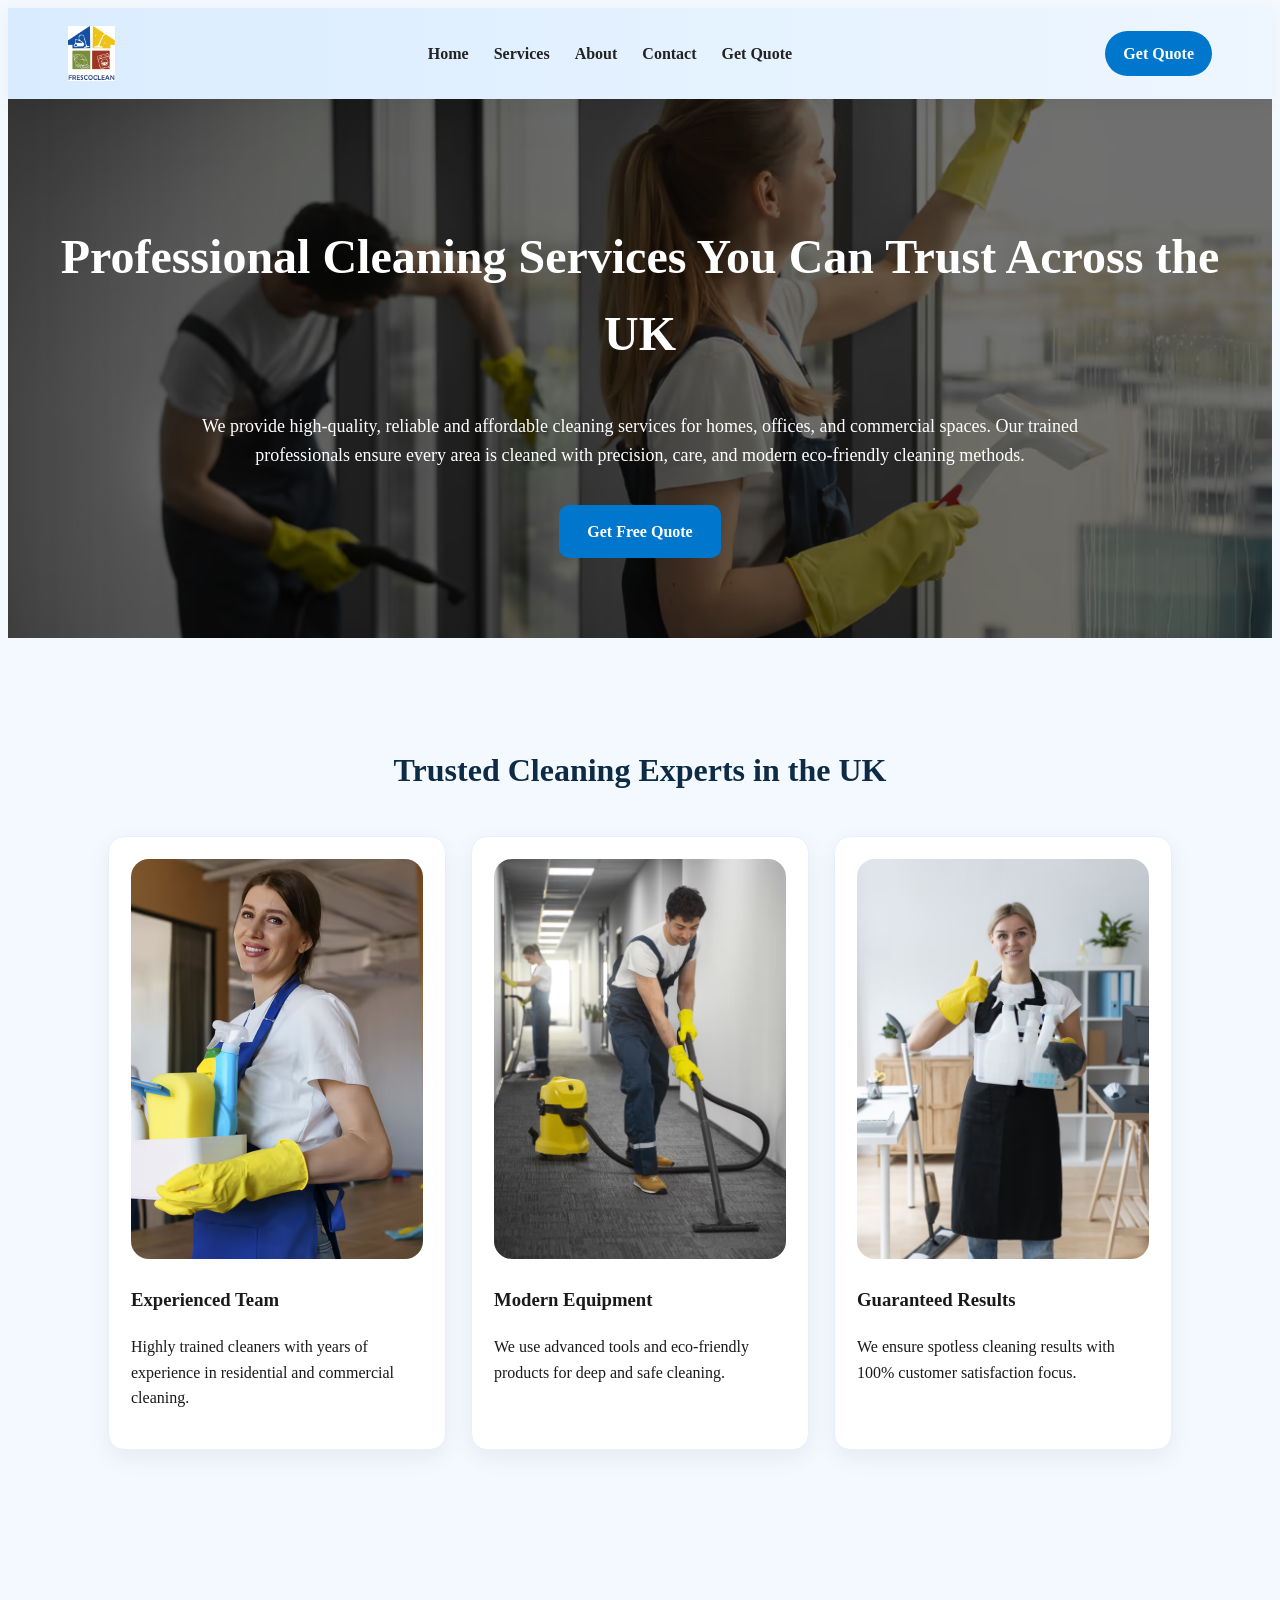
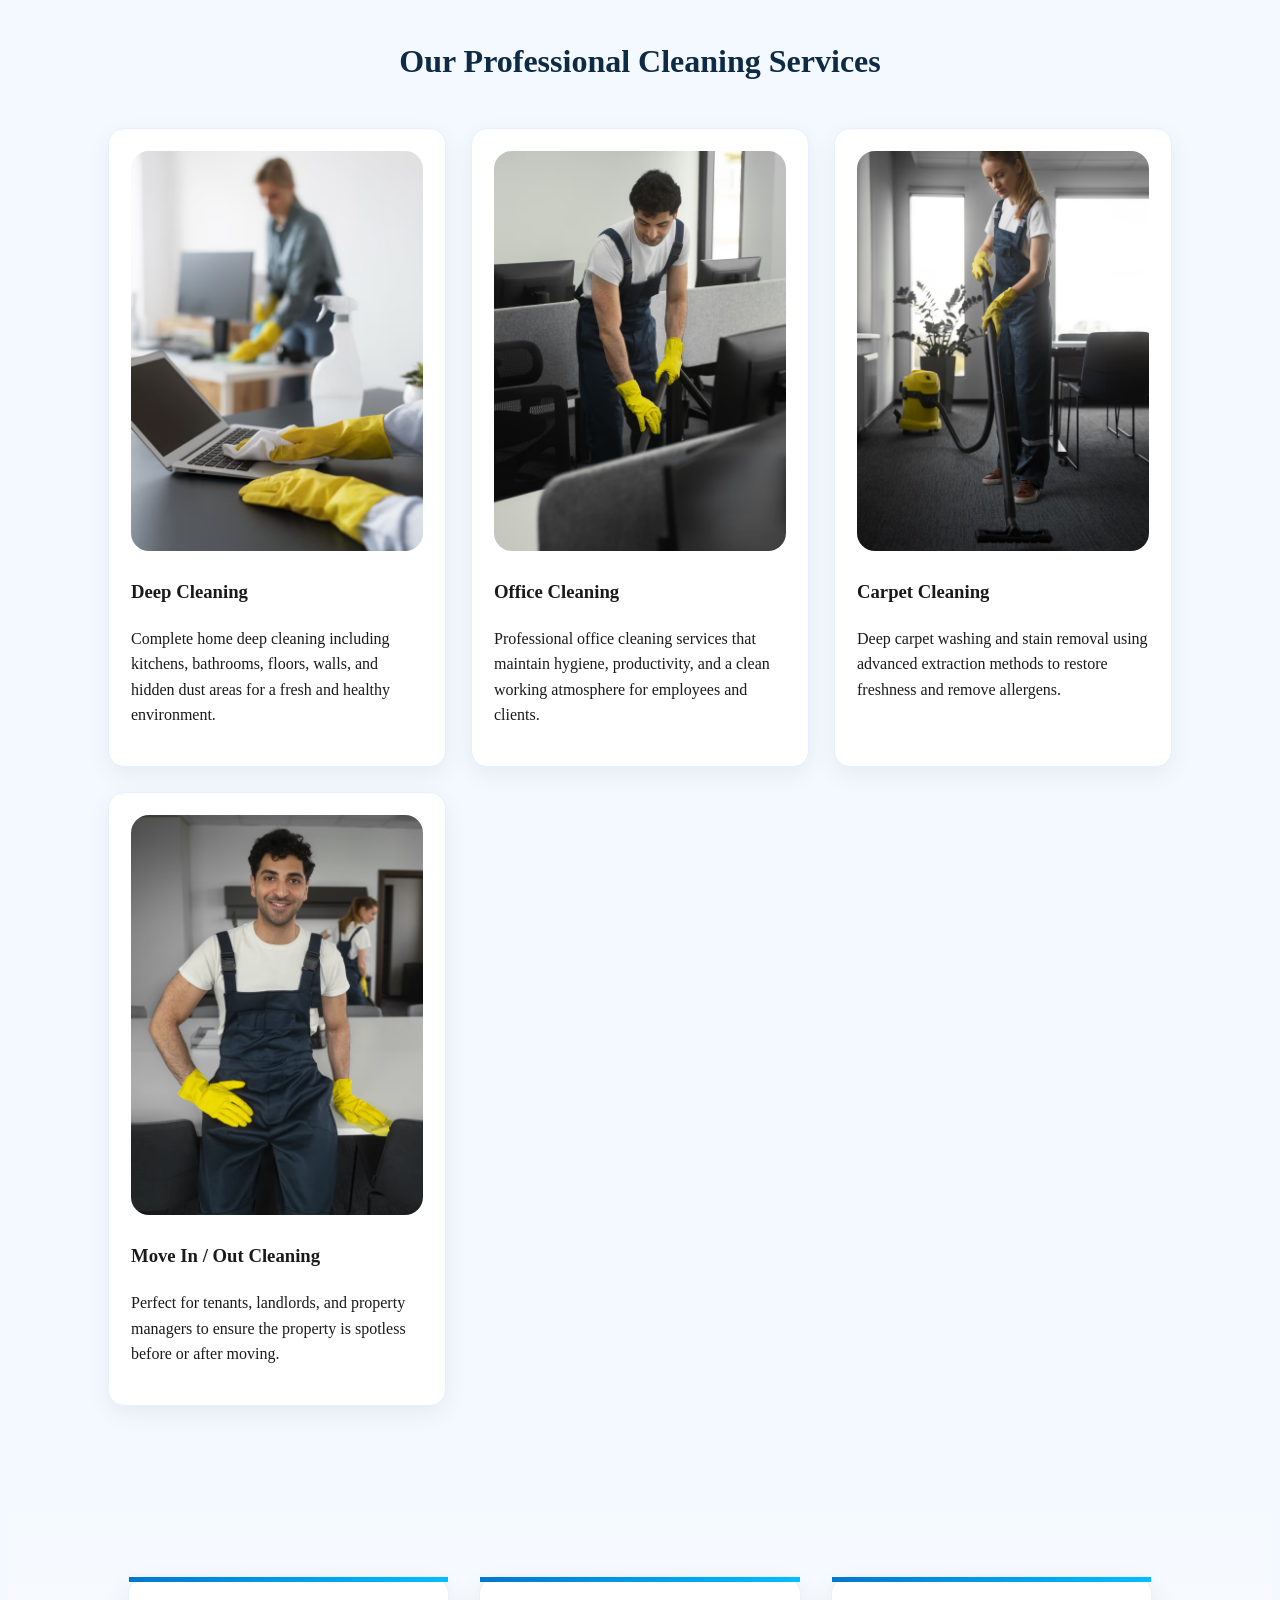
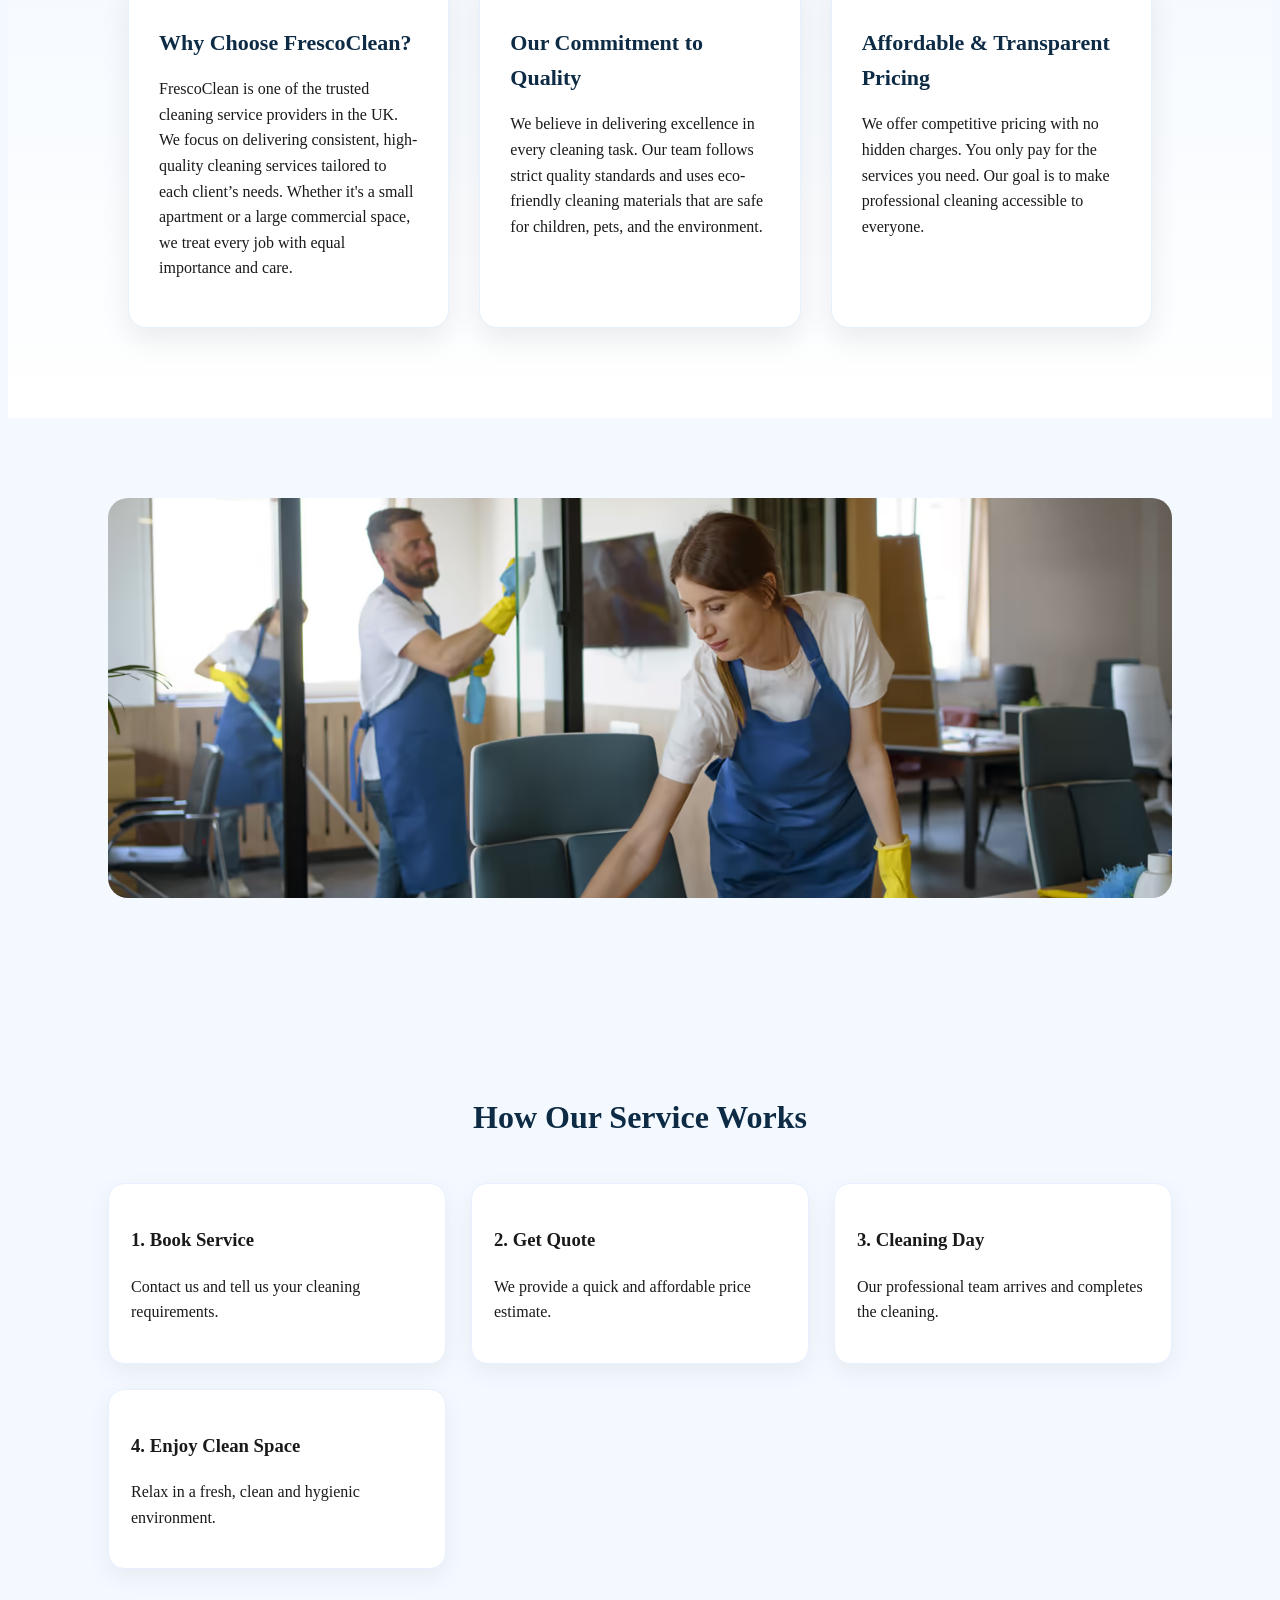
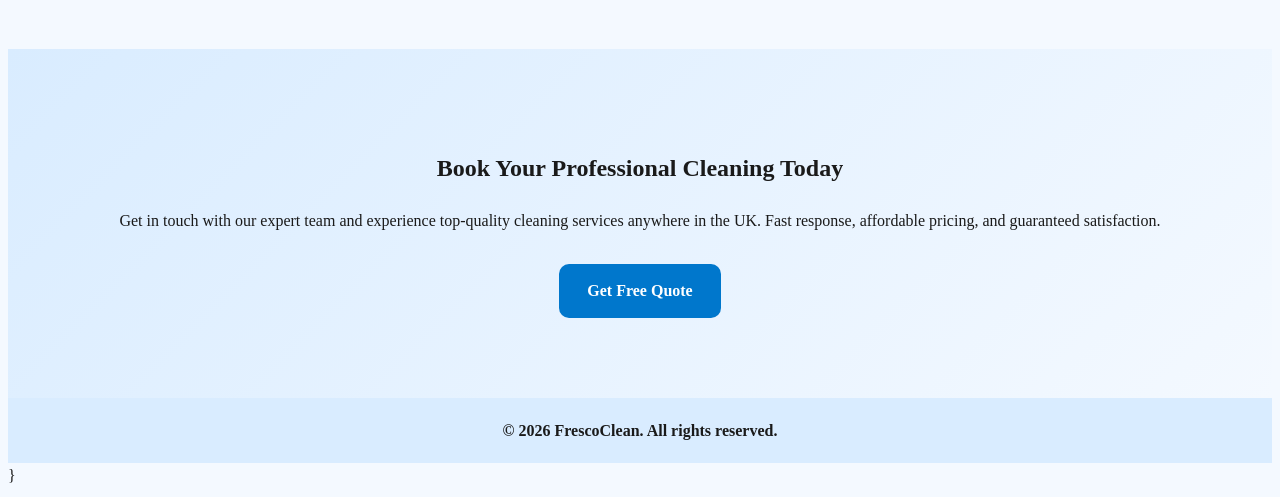
<file: index.html>
<!DOCTYPE html>
<html>
<head>
  <title>FrescoClean - Professional Cleaning Services UK</title>
  <link rel="stylesheet" href="style.css">
  <meta name="viewport" content="width=device-width, initial-scale=1.0">
</head>

<body>

<!-- NAV -->
<header class="navbar">

  <!-- LEFT: LOGO -->
  <div class="logo-box">
    <img src="images/logo.avif" alt="logo">
  </div>

  <!-- CENTER: NAME -->
  <div class="nav-title">FrescoClean</div>

  <!-- RIGHT: MENU ICON -->
  <div class="menu-toggle" onclick="toggleMenu()">☰</div>

  <!-- DROPDOWN MENU -->
  <nav>
    <a href="index.html">Home</a>
    <a href="services.html">Services</a>
    <a href="about.html">About</a>
    <a href="contact.html">Contact</a>
    <a href="contact.html" class="mobile-btn">Get Quote</a>
  </nav>

  <!-- DESKTOP BUTTON (UNCHANGED) -->
  <a href="contact.html" class="nav-btn">Get Quote</a>

</header>

<!-- HERO -->
<section class="hero hero-img">
  <h1>Professional Cleaning Services You Can Trust Across the UK</h1>
  <p style="color: white;">
    We provide high-quality, reliable and affordable cleaning services for homes,
    offices, and commercial spaces. Our trained professionals ensure every area
    is cleaned with precision, care, and modern eco-friendly cleaning methods.
  </p>
  <a class="btn" href="contact.html">Get Free Quote</a>
</section>

<!-- TRUST STRIP -->
<section class="section">
  <h2>Trusted Cleaning Experts in the UK</h2>
  <div class="grid">

    <div class="card">
      <img src="images/team.avif">
      <h3>Experienced Team</h3>
      <p>Highly trained cleaners with years of experience in residential and commercial cleaning.</p>
    </div>

    <div class="card">
      <img src="images/tools.avif">
      <h3>Modern Equipment</h3>
      <p>We use advanced tools and eco-friendly products for deep and safe cleaning.</p>
    </div>

    <div class="card">
      <img src="images/clean-home.avif">
      <h3>Guaranteed Results</h3>
      <p>We ensure spotless cleaning results with 100% customer satisfaction focus.</p>
    </div>

  </div>
</section>

<!-- SERVICES -->
<section class="section">
  <h2>Our Professional Cleaning Services</h2>

  <div class="grid">

    <div class="card">
      <img src="images/deep-clean.avif">
      <h3>Deep Cleaning</h3>
      <p>
        Complete home deep cleaning including kitchens, bathrooms, floors, walls,
        and hidden dust areas for a fresh and healthy environment.
      </p>
    </div>

    <div class="card">
      <img src="images/office.avif">
      <h3>Office Cleaning</h3>
      <p>
        Professional office cleaning services that maintain hygiene, productivity,
        and a clean working atmosphere for employees and clients.
      </p>
    </div>

    <div class="card">
      <img src="images/carpet.avif">
      <h3>Carpet Cleaning</h3>
      <p>
        Deep carpet washing and stain removal using advanced extraction methods
        to restore freshness and remove allergens.
      </p>
    </div>

    <div class="card">
      <img src="images/move.avif">
      <h3>Move In / Out Cleaning</h3>
      <p>
        Perfect for tenants, landlords, and property managers to ensure the
        property is spotless before or after moving.
      </p>
    </div>

  </div>
</section>

<!-- WHY CHOOSE US LONG SECTION -->
<div class="info-section">

  <div class="info-card">
    <h2>Why Choose FrescoClean?</h2>
    <p>
      FrescoClean is one of the trusted cleaning service providers in the UK.
      We focus on delivering consistent, high-quality cleaning services tailored
      to each client’s needs. Whether it's a small apartment or a large commercial space,
      we treat every job with equal importance and care.
    </p>
  </div>

  <div class="info-card">
    <h2>Our Commitment to Quality</h2>
    <p>
      We believe in delivering excellence in every cleaning task. Our team follows
      strict quality standards and uses eco-friendly cleaning materials that are safe
      for children, pets, and the environment.
    </p>
  </div>

  <div class="info-card">
    <h2>Affordable & Transparent Pricing</h2>
    <p>
      We offer competitive pricing with no hidden charges. You only pay for the
      services you need. Our goal is to make professional cleaning accessible to everyone.
    </p>
  </div>

</div><!-- IMAGE BANNER -->
<section class="section">
  <img src="images/hor.avif" style="width:100%;height:400px;object-fit:cover;border-radius:20px;">
</section>

<!-- PROCESS -->
<section class="section">
  <h2>How Our Service Works</h2>

  <div class="grid">

    <div class="card">
      <h3>1. Book Service</h3>
      <p>Contact us and tell us your cleaning requirements.</p>
    </div>

    <div class="card">
      <h3>2. Get Quote</h3>
      <p>We provide a quick and affordable price estimate.</p>
    </div>

    <div class="card">
      <h3>3. Cleaning Day</h3>
      <p>Our professional team arrives and completes the cleaning.</p>
    </div>

    <div class="card">
      <h3>4. Enjoy Clean Space</h3>
      <p>Relax in a fresh, clean and hygienic environment.</p>
    </div>

  </div>
</section>

<!-- CTA -->
<section class="cta">
  <h2>Book Your Professional Cleaning Today</h2>
  <p>
    Get in touch with our expert team and experience top-quality cleaning services
    anywhere in the UK. Fast response, affordable pricing, and guaranteed satisfaction.
  </p>
  <a class="btn" href="contact.html">Get Free Quote</a>
</section>

<!-- FOOTER -->
<footer>
  © 2026 FrescoClean. All rights reserved.
</footer>
<script>
function toggleMenu(){
  document.querySelector(".navbar nav").classList.toggle("active");
}
</script>
</body>
  
}
</script>
</html>
</file>
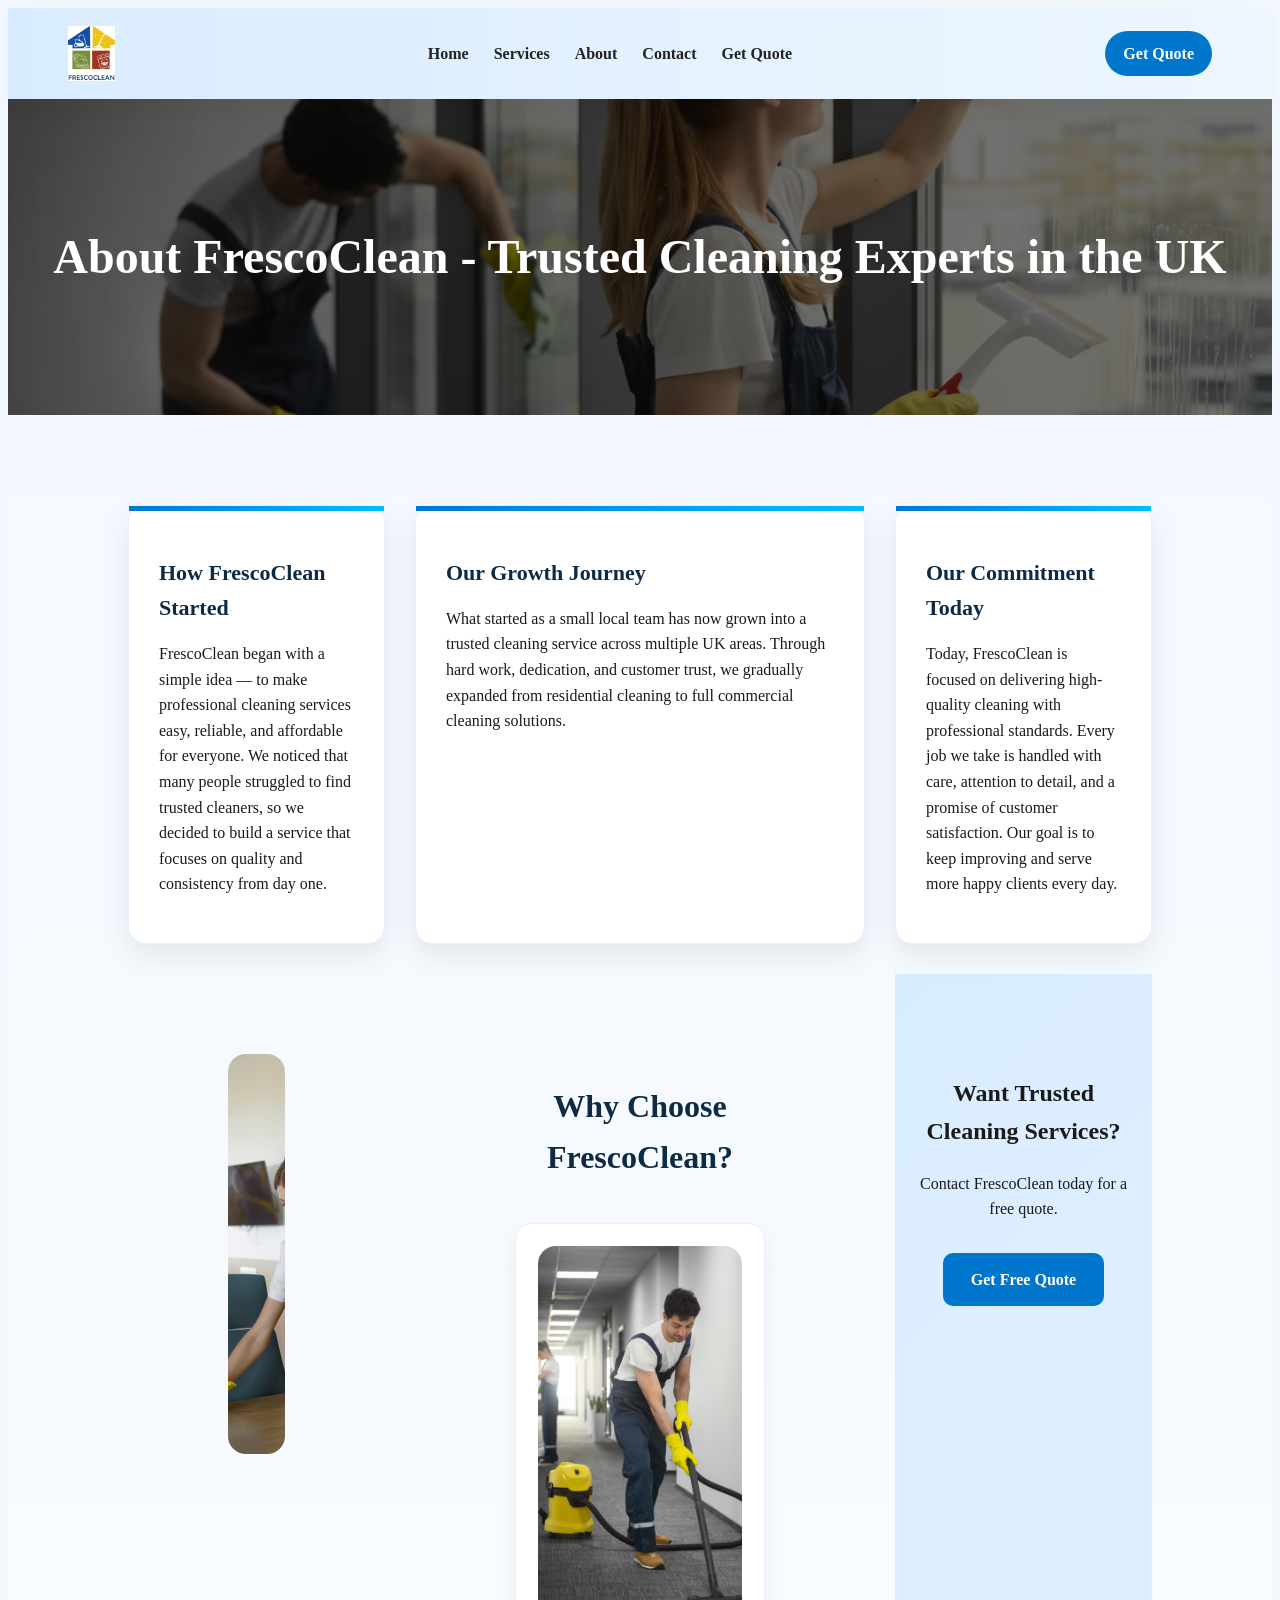
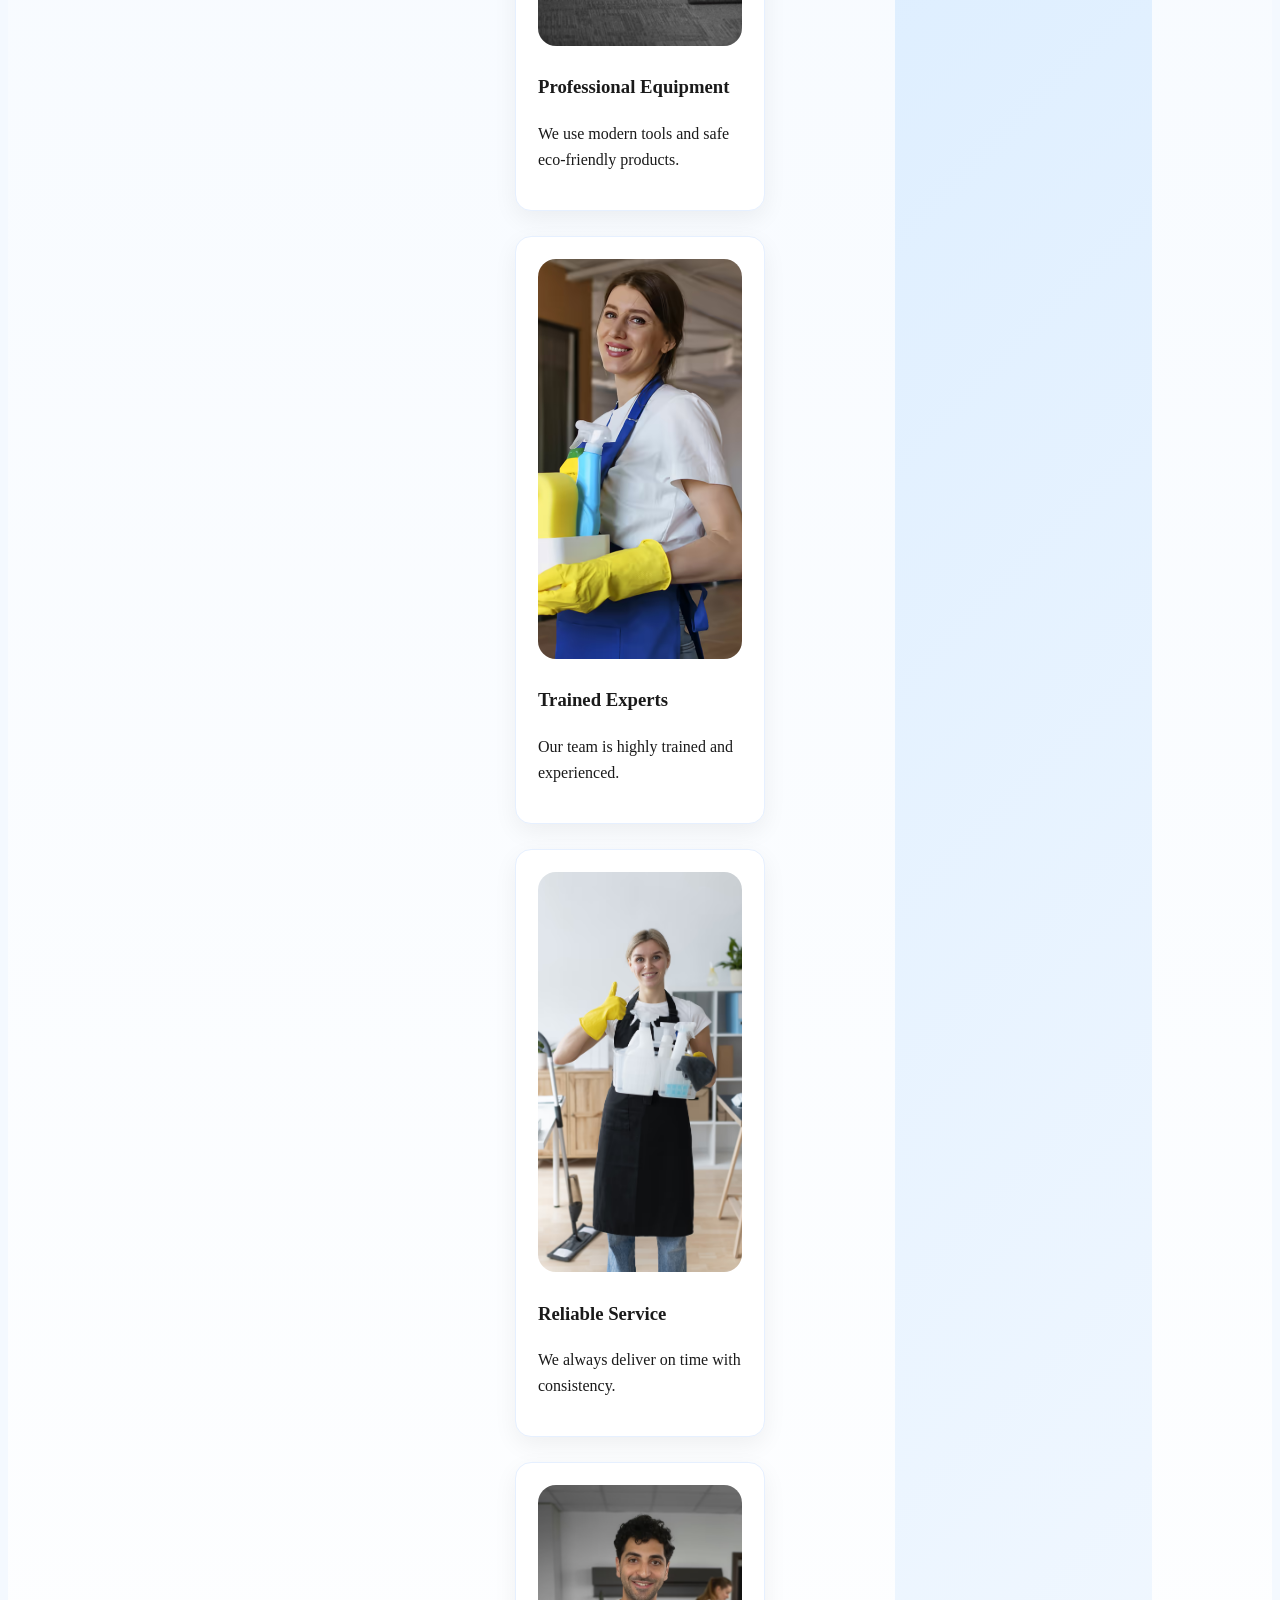
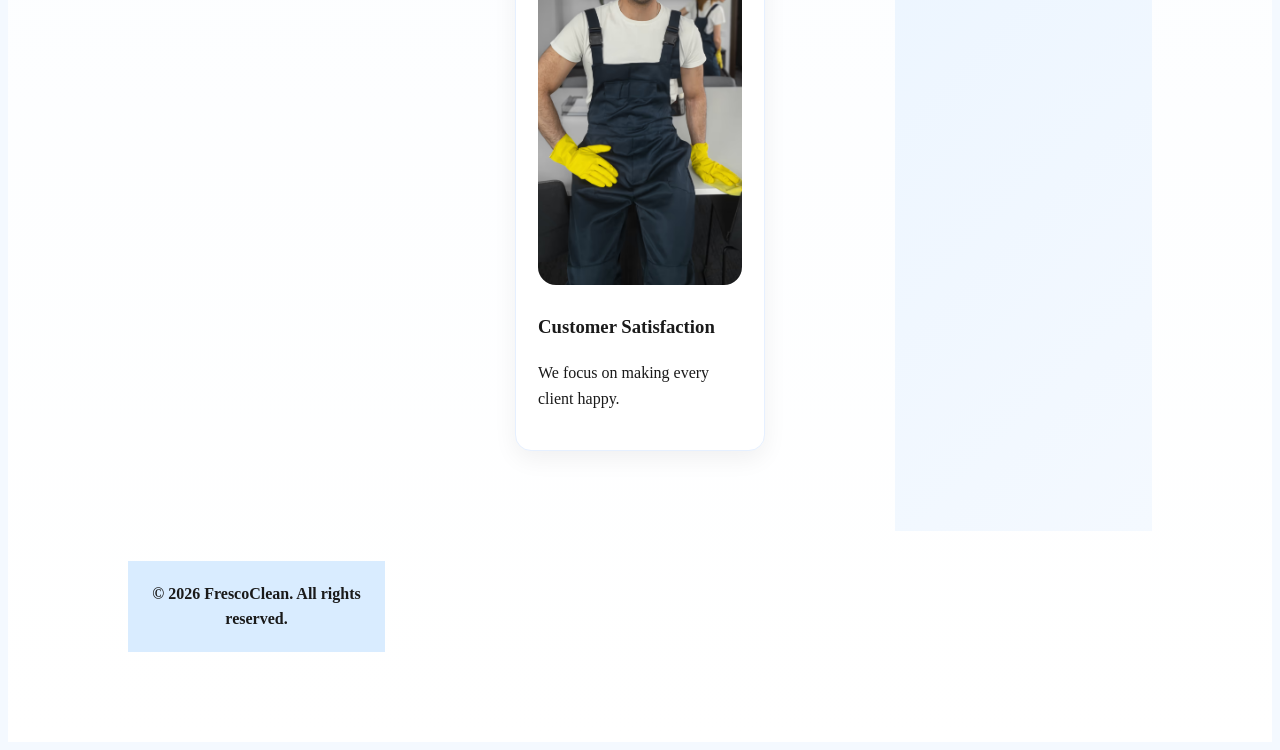
<file: about.html>
<!DOCTYPE html>
<html lang="en">

<head>
  <meta charset="UTF-8">
  <title>About Us - FrescoClean UK</title>

  <!-- IMPORTANT FOR MOBILE -->
  <meta name="viewport" content="width=device-width, initial-scale=1.0">

  <link rel="stylesheet" href="style.css">
</head>

<body>

<!-- ================= NAVBAR ================= -->
<header class="navbar">

  <!-- LEFT: LOGO -->
  <div class="logo-box">
    <img src="images/logo.avif" alt="logo">
  </div>

  <!-- CENTER: NAME -->
  <div class="nav-title">FrescoClean</div>

  <!-- RIGHT: MENU ICON -->
  <div class="menu-toggle" onclick="toggleMenu()">☰</div>

  <!-- DROPDOWN MENU -->
  <nav>
    <a href="index.html">Home</a>
    <a href="services.html">Services</a>
    <a href="about.html">About</a>
    <a href="contact.html">Contact</a>
    <a href="contact.html" class="mobile-btn">Get Quote</a>
  </nav>

  <!-- DESKTOP BUTTON (UNCHANGED) -->
  <a href="contact.html" class="nav-btn">Get Quote</a>

</header>

<!-- ================= HERO ================= -->
<section class="hero hero-img">
  <h1>About FrescoClean - Trusted Cleaning Experts in the UK</h1>
</section>

<!-- ================= ABOUT SECTION ================= -->
  <div class="info-section">

  <div class="info-card">
    <h2>How FrescoClean Started</h2>
    <p>
      FrescoClean began with a simple idea — to make professional cleaning services easy, reliable, and affordable for everyone. We noticed that many people struggled to find trusted cleaners, so we decided to build a service that focuses on quality and consistency from day one.
    </p>
  </div>

  <div class="info-card">
    <h2>Our Growth Journey</h2>
    <p>
      What started as a small local team has now grown into a trusted cleaning service across multiple UK areas. Through hard work, dedication, and customer trust, we gradually expanded from residential cleaning to full commercial cleaning solutions.
    </p>
  </div>

  <div class="info-card">
    <h2>Our Commitment Today</h2>
    <p>
      Today, FrescoClean is focused on delivering high-quality cleaning with professional standards. Every job we take is handled with care, attention to detail, and a promise of customer satisfaction. Our goal is to keep improving and serve more happy clients every day.
    </p>
  </div>

<!-- ================= IMAGE SECTION ================= -->
<section class="section">
  <img src="images/hor.avif" alt="Cleaning Work">
</section>

<!-- ================= WHY CHOOSE US ================= -->
<section class="section">

  <h2>Why Choose FrescoClean?</h2>

  <div class="grid">

    <div class="card">
      <img src="images/tools.avif" alt="">
      <h3>Professional Equipment</h3>
      <p>We use modern tools and safe eco-friendly products.</p>
    </div>

    <div class="card">
      <img src="images/team.avif" alt="">
      <h3>Trained Experts</h3>
      <p>Our team is highly trained and experienced.</p>
    </div>

    <div class="card">
      <img src="images/clean-home.avif" alt="">
      <h3>Reliable Service</h3>
      <p>We always deliver on time with consistency.</p>
    </div>

    <div class="card">
      <img src="images/move.avif" alt="">
      <h3>Customer Satisfaction</h3>
      <p>We focus on making every client happy.</p>
    </div>

  </div>

</section>

<!-- ================= CTA ================= -->
<section class="cta">
  <h2>Want Trusted Cleaning Services?</h2>
  <p>Contact FrescoClean today for a free quote.</p>
  <a href="contact.html" class="btn">Get Free Quote</a>
</section>

<!-- ================= FOOTER ================= -->
<footer>
  © 2026 FrescoClean. All rights reserved.
</footer>
<script>
function toggleMenu(){
  document.querySelector(".navbar nav").classList.toggle("active");
}
</script>
</body>
</html>
</file>
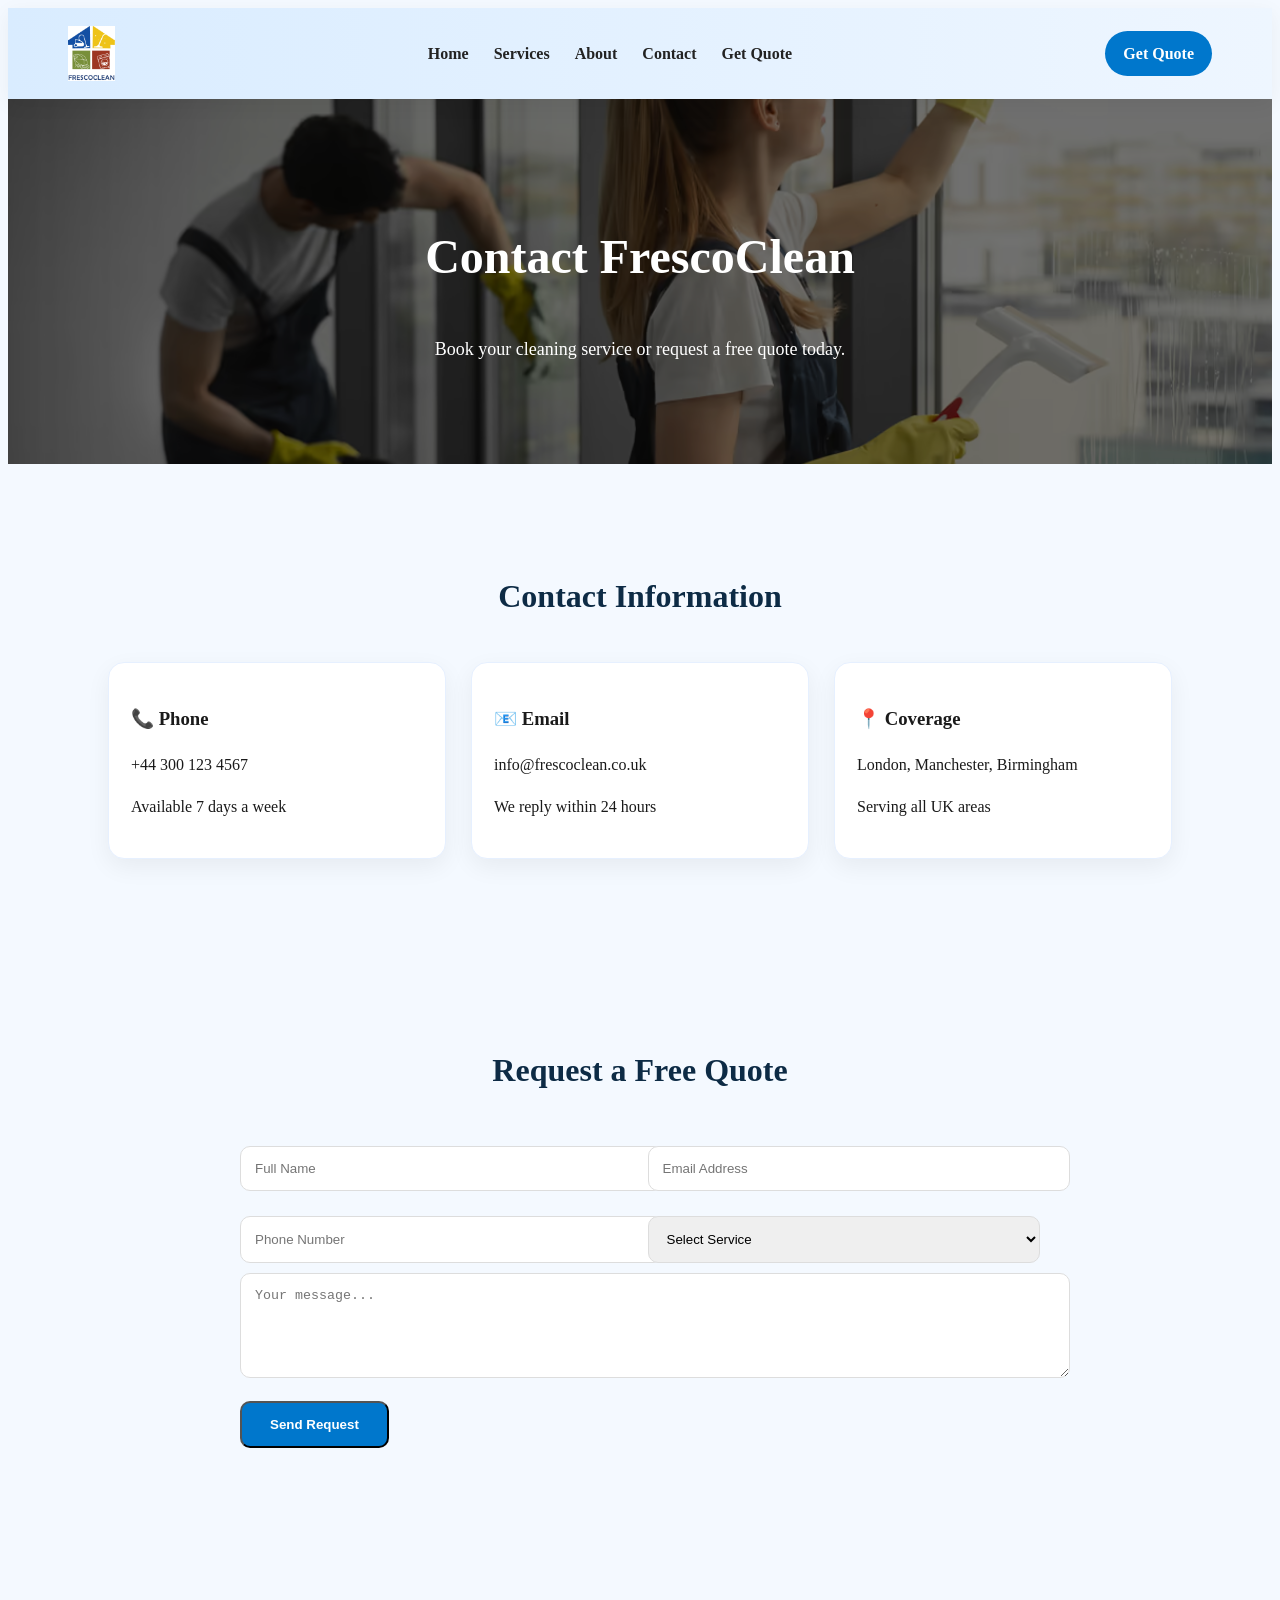
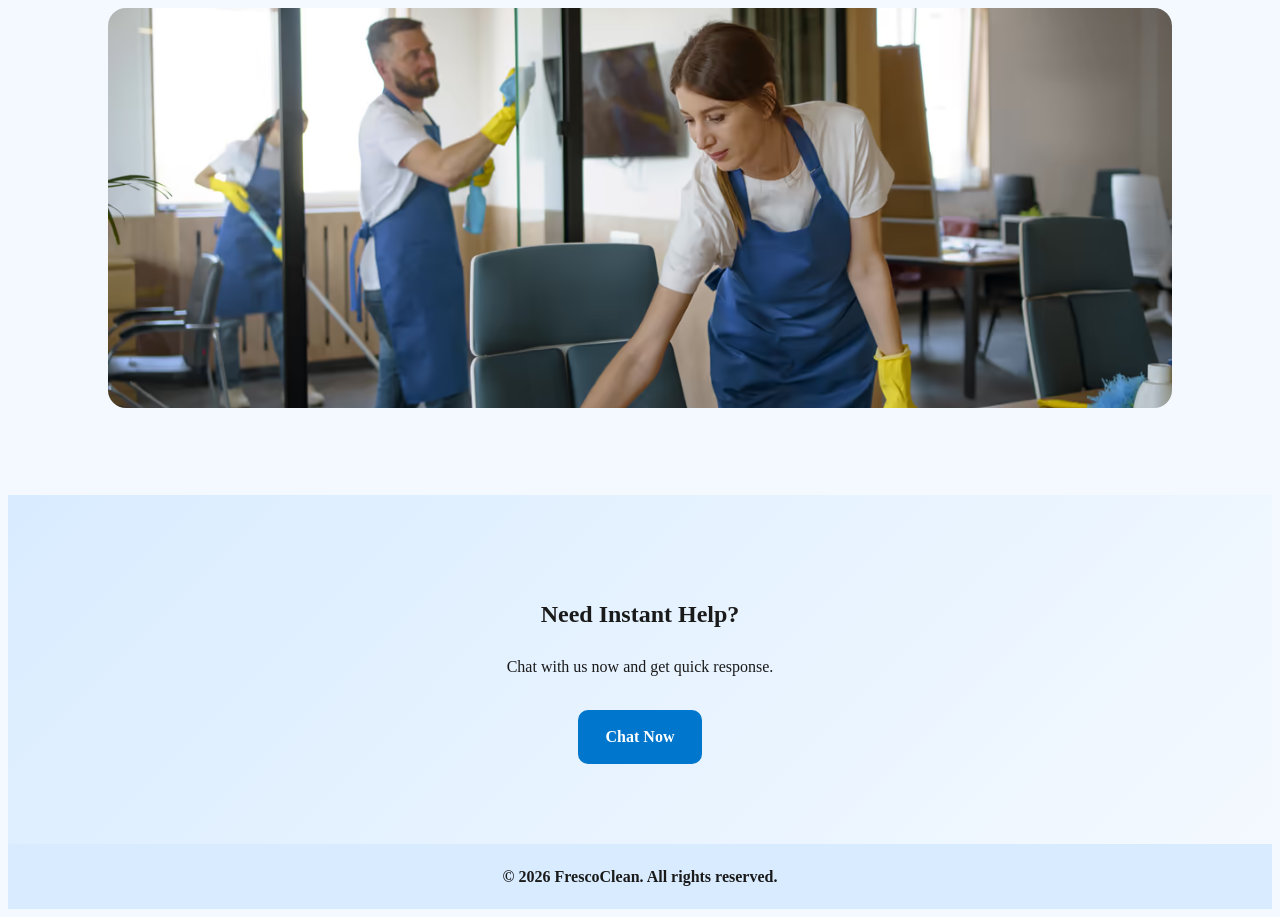
<file: contact.html>
<!DOCTYPE html>
<html>
<head>
  <title>Contact - FrescoClean</title>
  <link rel="stylesheet" href="style.css">
  <meta name="viewport" content="width=device-width, initial-scale=1.0">
</head>

<body>

<!-- NAV -->
<!-- NAV -->
<header class="navbar">

  <!-- LEFT: LOGO -->
  <div class="logo-box">
    <img src="images/logo.avif" alt="logo">
  </div>

  <!-- CENTER: NAME -->
  <div class="nav-title">FrescoClean</div>

  <!-- RIGHT: MENU ICON -->
  <div class="menu-toggle" onclick="toggleMenu()">☰</div>

  <!-- DROPDOWN MENU -->
  <nav>
    <a href="index.html">Home</a>
    <a href="services.html">Services</a>
    <a href="about.html">About</a>
    <a href="contact.html">Contact</a>
    <a href="contact.html" class="mobile-btn">Get Quote</a>
  </nav>

  <!-- DESKTOP BUTTON (UNCHANGED) -->
  <a href="contact.html" class="nav-btn">Get Quote</a>

</header>



<!-- HERO -->
<section class="hero hero-img">
  <h1>Contact FrescoClean</h1>
  <p style="color: white;" >Book your cleaning service or request a free quote today.</p>
</section>

<!-- CONTACT INFO -->
<section class="section">
  <h2>Contact Information</h2>

  <div class="grid">

    <div class="card">
      <h3>📞 Phone</h3>
      <p>+44 300 123 4567</p>
      <p>Available 7 days a week</p>
    </div>

    <div class="card">
      <h3>📧 Email</h3>
      <p>info@frescoclean.co.uk</p>
      <p>We reply within 24 hours</p>
    </div>

    <div class="card">
      <h3>📍 Coverage</h3>
      <p>London, Manchester, Birmingham</p>
      <p>Serving all UK areas</p>
    </div>

  </div>
</section>

<!-- FORM -->
<section class="section">
  <h2>Request a Free Quote</h2>

  <div class="contact-form-box">

    <form id="contactForm" action="https://formspree.io/f/xyzabcd" method="POST">

      <!-- hidden subject -->
      <input type="hidden" name="_subject" id="emailSubject">

      <div class="form-grid">

        <input type="text" name="name" placeholder="Full Name" required>
        <input type="email" name="email" placeholder="Email Address" required>

        <input type="tel" name="phone" placeholder="Phone Number" required>

        <select name="service" id="serviceSelect" required>
          <option value="">Select Service</option>
          <option>Deep Cleaning</option>
          <option>Office Cleaning</option>
          <option>Carpet Cleaning</option>
          <option>Sofa Cleaning</option>
          <option>Kitchen Cleaning</option>
          <option>Move In / Move Out Cleaning</option>
          <option>Window Cleaning</option>
          <option>After Builders Cleaning</option>
          <option>Retail Cleaning</option>
          <option>Warehouse Cleaning</option>
        </select>

      </div>

      <textarea name="message" rows="5" placeholder="Your message..."></textarea>

      <button type="submit" class="btn form-btn">
        Send Request
      </button>

    </form>

  </div>
</section>

<!-- IMAGE -->
<section class="section">
  <img src="images/hor.avif">
</section>

<!-- CTA -->
<section class="cta">
  <h2>Need Instant Help?</h2>
  <p>Chat with us now and get quick response.</p>
  <a class="btn" href="#">Chat Now</a>
</section>

<!-- FOOTER -->
<footer>
  © 2026 FrescoClean. All rights reserved.
</footer>

<!-- JS for subject -->
<script>
  const form = document.getElementById("contactForm");
  const service = document.getElementById("serviceSelect");
  const subject = document.getElementById("emailSubject");

  form.addEventListener("submit", function(){
    subject.value = "New Cleaning Request: " + service.value;
  });
</script>
<script>
function toggleMenu(){
  document.querySelector(".navbar nav").classList.toggle("active");
}
</script>
</body>
</html>
</file>
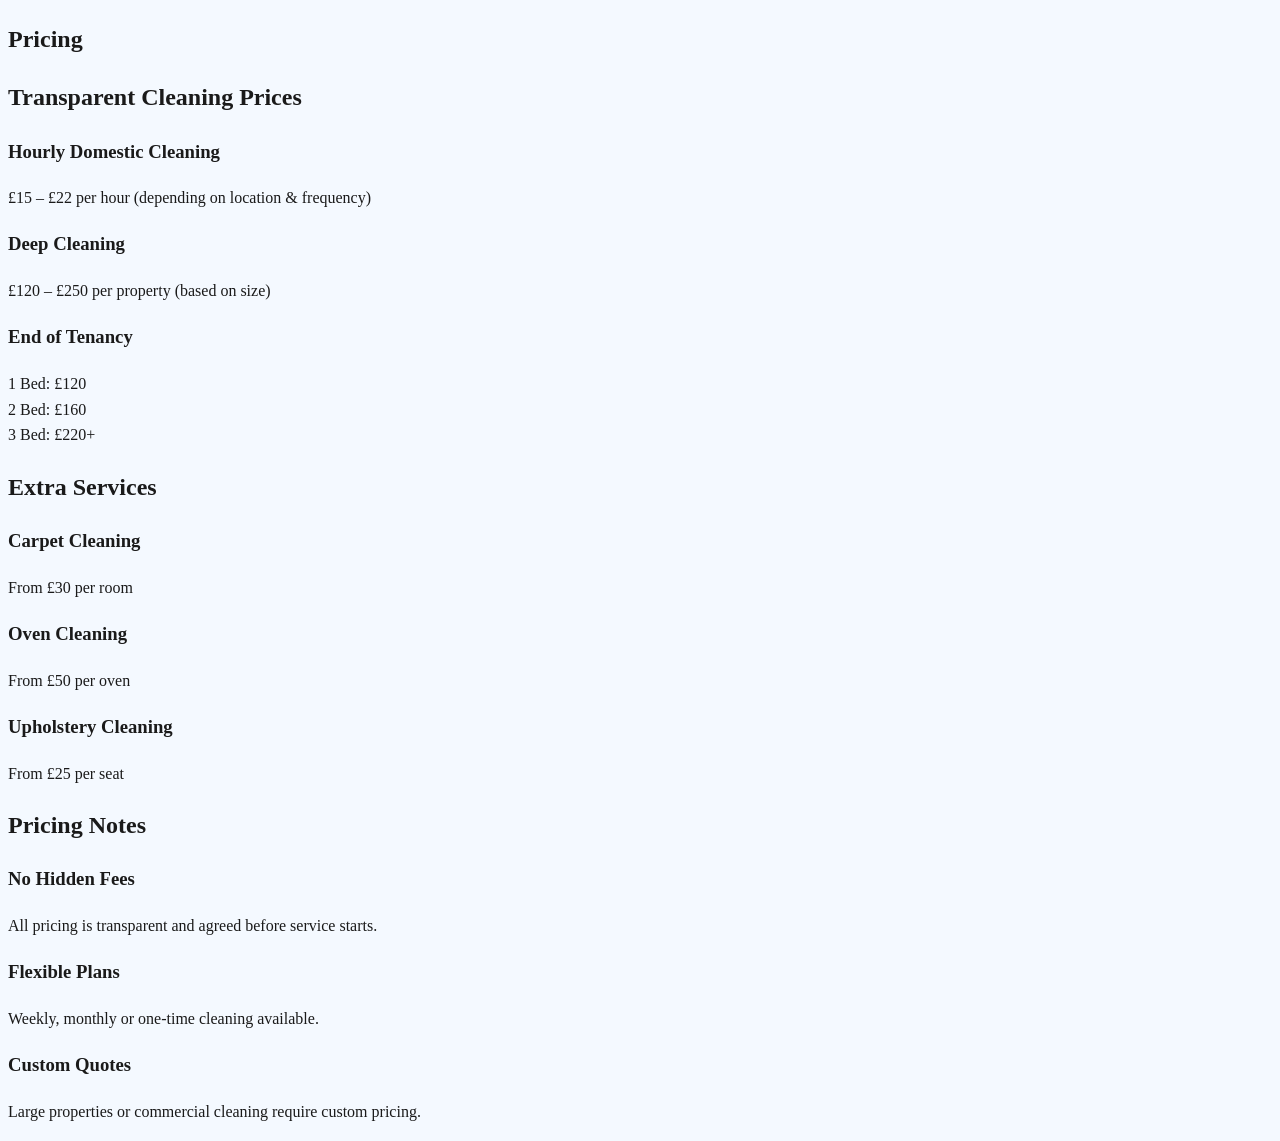
<file: pricing.html>
<!DOCTYPE html>
<html>
<head>
<title>Pricing | Frescoclean</title>
<link rel="stylesheet" href="style.css">
<meta name="viewport" content="width=device-width, initial-scale=1.0">
</head>

<body>

<section class="sub-header">
<h1>Pricing</h1>
</section>

<section class="courses">
<h1>Transparent Cleaning Prices</h1>

<div class="row">

<div class="courses-col">
<h3>Hourly Domestic Cleaning</h3>
<p>£15 – £22 per hour (depending on location & frequency)</p>
</div>

<div class="courses-col">
<h3>Deep Cleaning</h3>
<p>£120 – £250 per property (based on size)</p>
</div>

<div class="courses-col">
<h3>End of Tenancy</h3>
<p>1 Bed: £120<br>2 Bed: £160<br>3 Bed: £220+</p>
</div>

</div>
</section>

<section class="facilities">
<h1>Extra Services</h1>

<div class="row">

<div class="facilities-col">
<h3>Carpet Cleaning</h3>
<p>From £30 per room</p>
</div>

<div class="facilities-col">
<h3>Oven Cleaning</h3>
<p>From £50 per oven</p>
</div>

<div class="facilities-col">
<h3>Upholstery Cleaning</h3>
<p>From £25 per seat</p>
</div>

</div>
</section>

<section class="courses">
<h1>Pricing Notes</h1>

<div class="row">

<div class="courses-col">
<h3>No Hidden Fees</h3>
<p>All pricing is transparent and agreed before service starts.</p>
</div>

<div class="courses-col">
<h3>Flexible Plans</h3>
<p>Weekly, monthly or one-time cleaning available.</p>
</div>

<div class="courses-col">
<h3>Custom Quotes</h3>
<p>Large properties or commercial cleaning require custom pricing.</p>
</div>

</div>
</section>

</body>
</html>
</file>
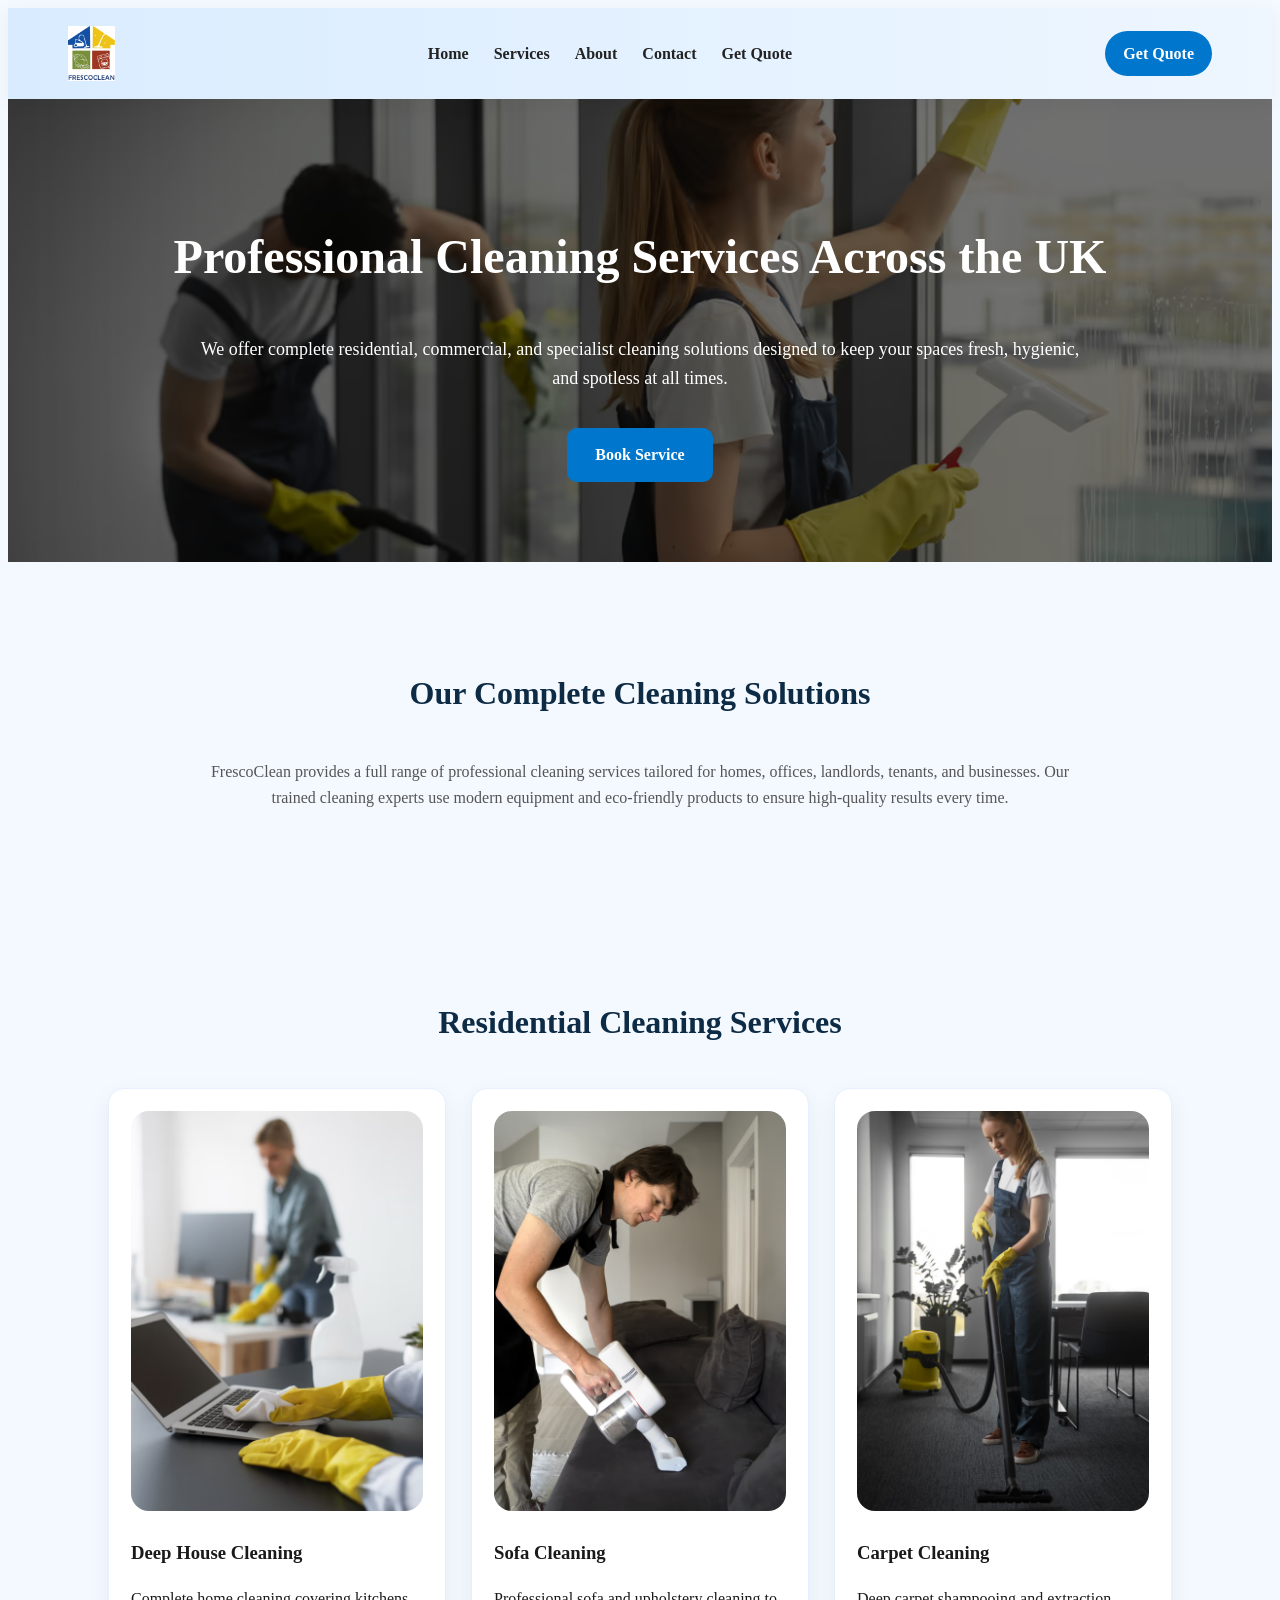
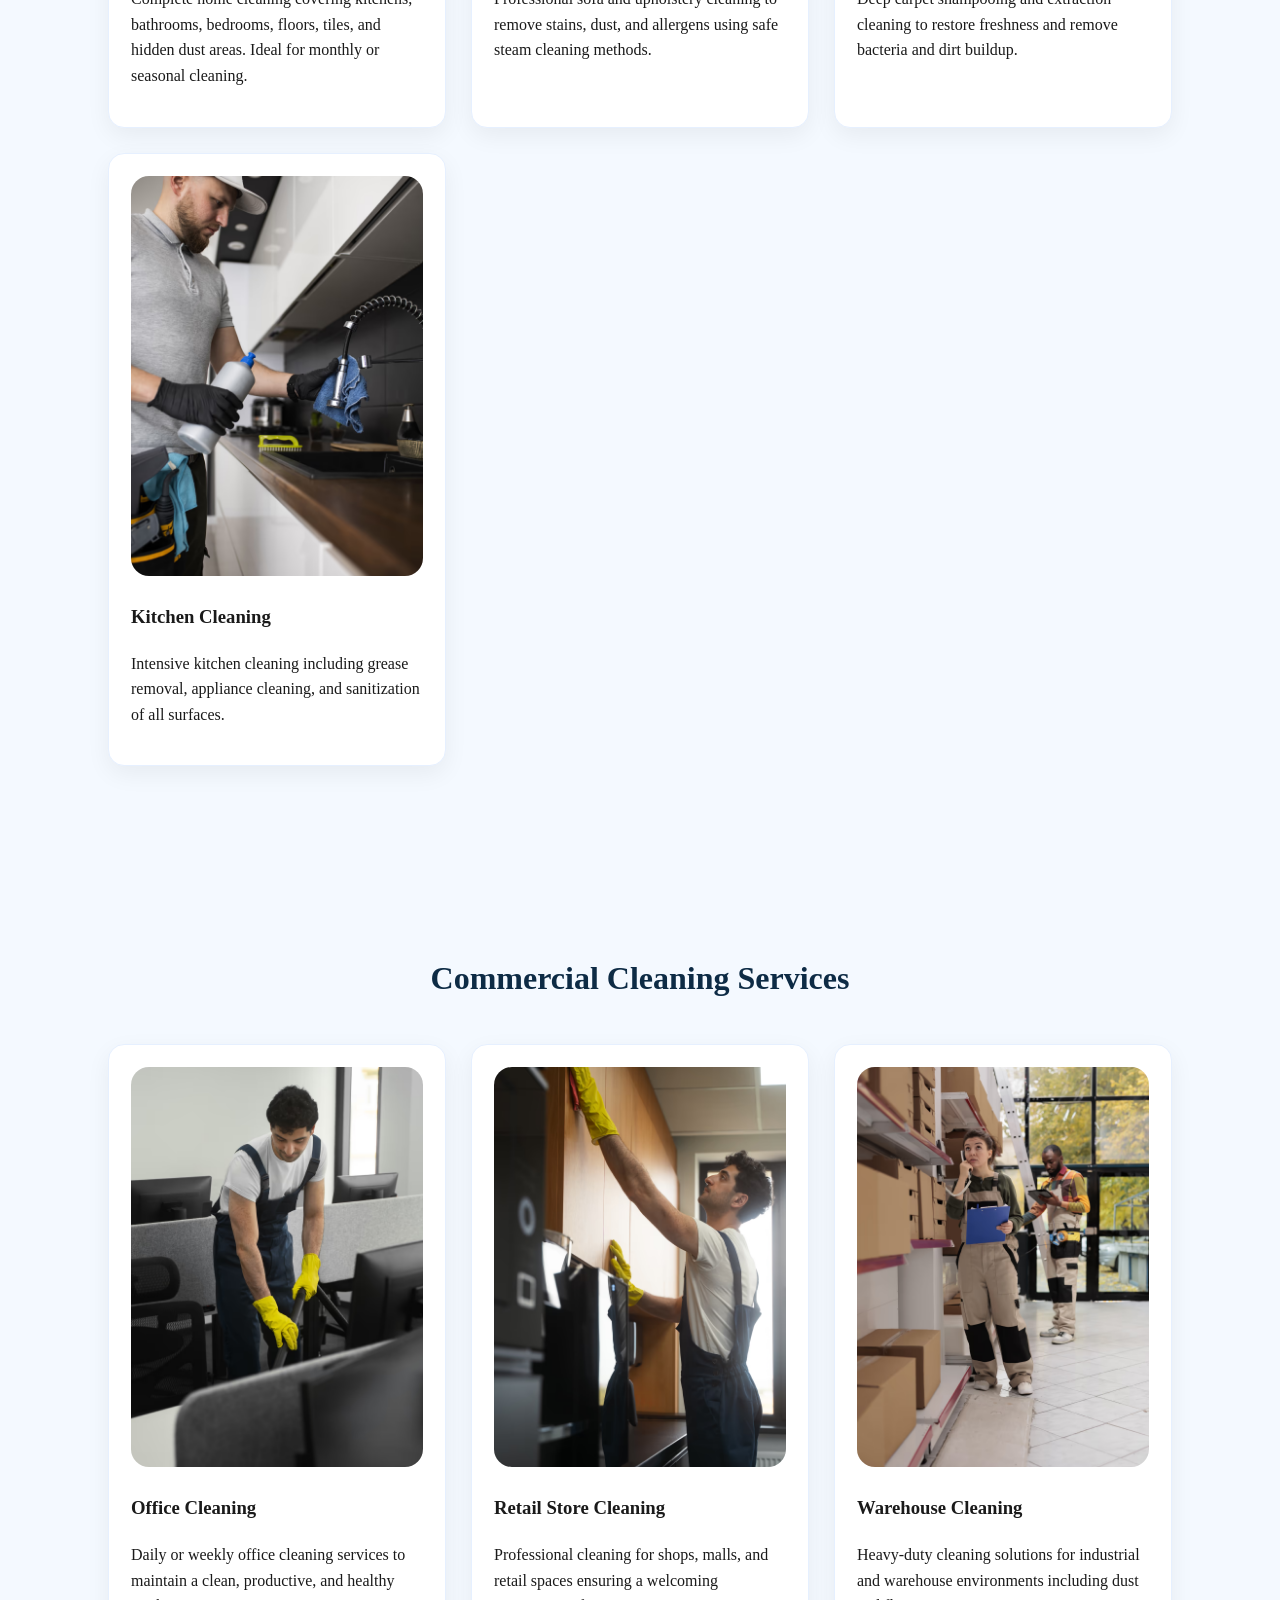
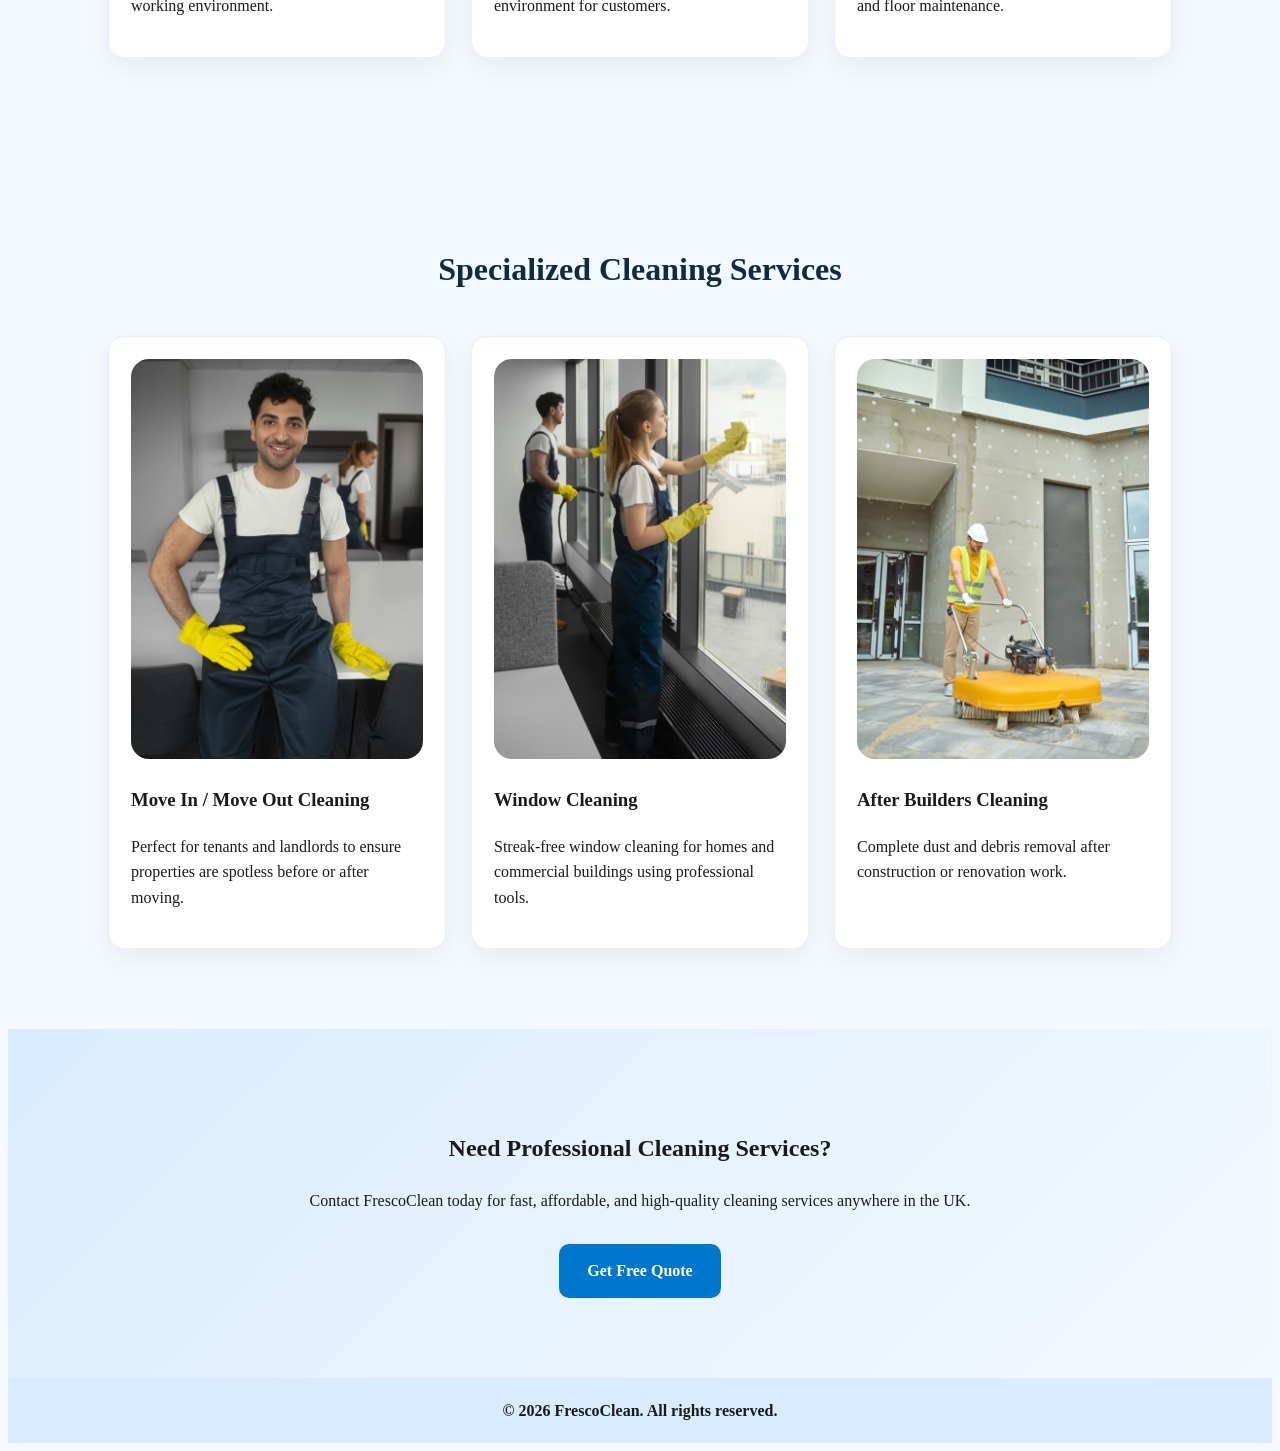
<file: services.html>
<!DOCTYPE html>
<html>
<head>
  <title>Our Cleaning Services - FrescoClean UK</title>
  <link rel="stylesheet" href="style.css">
  <meta name="viewport" content="width=device-width, initial-scale=1.0">
</head>

<body>

<!-- NAV -->
<!-- NAV -->
<header class="navbar">

  <!-- LEFT: LOGO -->
  <div class="logo-box">
    <img src="images/logo.avif" alt="logo">
  </div>

  <!-- CENTER: NAME -->
  <div class="nav-title">FrescoClean</div>

  <!-- RIGHT: MENU ICON -->
  <div class="menu-toggle" onclick="toggleMenu()">☰</div>

  <!-- DROPDOWN MENU -->
  <nav>
    <a href="index.html">Home</a>
    <a href="services.html">Services</a>
    <a href="about.html">About</a>
    <a href="contact.html">Contact</a>
    <a href="contact.html" class="mobile-btn">Get Quote</a>
  </nav>

  <!-- DESKTOP BUTTON (UNCHANGED) -->
  <a href="contact.html" class="nav-btn">Get Quote</a>

</header>


<!-- HERO -->
<section class="hero hero-img">
  <h1>Professional Cleaning Services Across the UK</h1>
  <p style="color: white;">
    We offer complete residential, commercial, and specialist cleaning solutions designed
    to keep your spaces fresh, hygienic, and spotless at all times.
  </p>
  <a class="btn" href="contact.html">Book Service</a>
</section>

<!-- INTRO LONG -->
<section class="section">
  <h2>Our Complete Cleaning Solutions</h2>
  <p style="max-width:900px;margin:auto;text-align:center;color:#555;">
    FrescoClean provides a full range of professional cleaning services tailored for homes,
    offices, landlords, tenants, and businesses. Our trained cleaning experts use modern
    equipment and eco-friendly products to ensure high-quality results every time.
  </p>
</section>

<!-- SERVICES GRID (LONG + IMAGES) -->
<section class="section">
  <h2>Residential Cleaning Services</h2>

  <div class="grid">

    <div class="card">
      <img src="images/deep-clean.avif">
      <h3>Deep House Cleaning</h3>
      <p>
        Complete home cleaning covering kitchens, bathrooms, bedrooms, floors, tiles,
        and hidden dust areas. Ideal for monthly or seasonal cleaning.
      </p>
    </div>

    <div class="card">
      <img src="images/sofa.avif">
      <h3>Sofa Cleaning</h3>
      <p>
        Professional sofa and upholstery cleaning to remove stains, dust, and allergens
        using safe steam cleaning methods.
      </p>
    </div>

    <div class="card">
      <img src="images/carpet.avif">
      <h3>Carpet Cleaning</h3>
      <p>
        Deep carpet shampooing and extraction cleaning to restore freshness and remove
        bacteria and dirt buildup.
      </p>
    </div>

    <div class="card">
      <img src="images/kitchen.avif">
      <h3>Kitchen Cleaning</h3>
      <p>
        Intensive kitchen cleaning including grease removal, appliance cleaning, and
        sanitization of all surfaces.
      </p>
    </div>

  </div>
</section>

<!-- COMMERCIAL -->
<section class="section">
  <h2>Commercial Cleaning Services</h2>

  <div class="grid">

    <div class="card">
      <img src="images/office.avif">
      <h3>Office Cleaning</h3>
      <p>
        Daily or weekly office cleaning services to maintain a clean, productive,
        and healthy working environment.
      </p>
    </div>

    <div class="card">
      <img src="images/shop.avif">
      <h3>Retail Store Cleaning</h3>
      <p>
        Professional cleaning for shops, malls, and retail spaces ensuring a
        welcoming environment for customers.
      </p>
    </div>

    <div class="card">
      <img src="images/warehouse.avif">
      <h3>Warehouse Cleaning</h3>
      <p>
        Heavy-duty cleaning solutions for industrial and warehouse environments
        including dust and floor maintenance.
      </p>
    </div>

  </div>
</section>

<!-- SPECIAL -->
<section class="section">
  <h2>Specialized Cleaning Services</h2>

  <div class="grid">

    <div class="card">
      <img src="images/move.avif">
      <h3>Move In / Move Out Cleaning</h3>
      <p>
        Perfect for tenants and landlords to ensure properties are spotless before
        or after moving.
      </p>
    </div>

    <div class="card">
      <img src="images/window.avif">
      <h3>Window Cleaning</h3>
      <p>
        Streak-free window cleaning for homes and commercial buildings using
        professional tools.
      </p>
    </div>

    <div class="card">
      <img src="images/after-build.avif">
      <h3>After Builders Cleaning</h3>
      <p>
        Complete dust and debris removal after construction or renovation work.
      </p>
    </div>

  </div>
</section>

<!-- CTA -->
<section class="cta">
  <h2>Need Professional Cleaning Services?</h2>
  <p>
    Contact FrescoClean today for fast, affordable, and high-quality cleaning services
    anywhere in the UK.
  </p>
  <a class="btn" href="contact.html">Get Free Quote</a>
</section>

<!-- FOOTER -->
<footer>
  © 2026 FrescoClean. All rights reserved.
</footer>
<script>
function toggleMenu(){
  document.querySelector(".navbar nav").classList.toggle("active");
}
</script>
</body>
</html>
</file>
<file: style.css>
*/ *{ margin:0; padding:0; box-sizing:border-box; font-family: Arial, sans-serif; } body{ background:#f4f9ff; color:#1a1a1a; line-height:1.6; overflow-x:hidden; } /* ================= NAVBAR ================= */ .navbar{ display:flex; justify-content:space-between; align-items:center; padding:18px 60px; background:linear-gradient(90deg,#d9ecff,#eef6ff); position:sticky; top:0; z-index:999; box-shadow:0 5px 20px rgba(0,0,0,0.05); } .logo-box{ display:flex; align-items:center; gap:10px; } .logo-box img{ height:55px; } .logo-box span{ font-size:22px; font-weight:800; color:#0077cc; } .navbar nav{ display:flex; gap:25px; } .navbar nav a{ text-decoration:none; color:#222; font-weight:600; } .navbar nav a:hover{ color:#0077cc; } .nav-btn{ padding:10px 18px; background:#0077cc; color:#fff; border-radius:25px; text-decoration:none; font-weight:bold; transition:0.3s; } .nav-btn:hover{ background:#005fa3; } /* ================= HERO ================= */ .hero{ padding:80px 20px; text-align:center; } .hero h1{ font-size:48px; font-weight:800; } .hero p{ font-size:18px; max-width:900px; margin:20px auto; color:#444; } .hero-img{ background:url("images/hero.avif") center/cover no-repeat; position:relative; color:#fff; } .hero-img::before{ content:""; position:absolute; inset:0; background:rgba(0,0,0,0.55); } .hero-img h1, .hero-img p, .hero-img a{ position:relative; z-index:2; } /* ================= SECTION ================= */ .section{ padding:80px 100px; } .section h2{ text-align:center; font-size:32px; margin-bottom:40px; color:#0d2b45; } /* ================= GRID ================= */ .grid{ display:grid; grid-template-columns:repeat(auto-fit,minmax(250px,1fr)); gap:25px; } /* ================= CARD ================= */ .card{ background:#fff; border-radius:16px; padding:22px; box-shadow:0 8px 25px rgba(0,0,0,0.06); border:1px solid #e6f0ff; transition:0.3s; } .card:hover{ transform:translateY(-5px); } .card img{ width:100%; height:180px; object-fit:cover; border-radius:12px; } /* ================= CTA ================= */ .cta{ text-align:center; padding:80px 20px; background:linear-gradient(135deg,#d9ecff,#f4f9ff); } .btn{ display:inline-block; padding:14px 28px; background:#0077cc; color:#fff; border-radius:10px; text-decoration:none; font-weight:600; margin-top:15px; } .btn:hover{ background:#005fa3; } /* ================= INFO / WHY CHOOSE ================= */ .info-section{ padding:90px 120px; display:grid; grid-template-columns:repeat(3,1fr); gap:30px; background:linear-gradient(180deg,#f4f9ff,#ffffff); } .info-card{ background:#fff; border-radius:18px; padding:30px; box-shadow:0 12px 30px rgba(0,0,0,0.08); border:1px solid #e6f0ff; position:relative; } .info-card::before{ content:""; position:absolute; top:0; left:0; height:5px; width:100%; background:linear-gradient(90deg,#0077cc,#00bfff); } .info-card h2{ font-size:22px; margin-bottom:10px; color:#0d2b45; } /* ================= ABOUT ================= */ .about-section{ padding:90px 120px; background:linear-gradient(180deg,#f4f9ff,#ffffff); } .about-grid{ display:grid; grid-template-columns:repeat(3,1fr); gap:30px; } /* ✅ FIXED HERE (IMPORTANT) */ .about-card{ background:#fff; border-radius:18px; padding:30px; box-shadow:0 12px 30px rgba(0,0,0,0.08); border:1px solid #e6f0ff; position:relative; width:100%; /* FIX */ max-width:none; /* FIX - removes shrinking issue */ } .about-card::before{ content:""; position:absolute; top:0; left:0; height:5px; width:100%; background:linear-gradient(90deg,#0077cc,#00bfff); } /* ================= IMAGE ================= */ .section img{ width:100%; height:400px; object-fit:cover; border-radius:18px; } /* ================= FORM ================= */ .contact-form-box{ max-width:800px; margin:auto; } .form-grid{ display:grid; grid-template-columns:1fr 1fr; gap:15px; } input,select,textarea{ width:100%; padding:14px; border-radius:10px; border:1px solid #ddd; margin-top:10px; } /* ================= FOOTER ================= */ footer{ text-align:center; padding:20px; background:#d9ecff; font-weight:600; } /* ================= TABLET ================= */ @media(max-width:1024px){ .section{ padding:60px 40px; } .info-section, .about-grid{ grid-template-columns:repeat(2,1fr); padding:60px 40px; } .hero h1{ font-size:34px; } } /* ================= MOBILE ================= */ @media(max-width:768px){ .navbar{ flex-direction:column; align-items:flex-start; gap:10px; padding:15px; } .navbar nav{ flex-wrap:wrap; gap:10px; } .section{ padding:40px 15px; } .info-section, .about-grid{ grid-template-columns:1fr; padding:40px 15px; } .hero h1{ font-size:24px; } .section img{ height:220px; } .form-grid{ grid-template-columns:1fr; } } /* ================= SMALL MOBILE ================= */ @media(max-width:420px){ .hero h1{ font-size:20px; } } /* ================= MOBILE NAV ONLY ================= */ .menu-toggle{ display:none; font-size:28px; background:none; border:none; cursor:pointer; color:#0077cc; } /* MOBILE ONLY */ @media(max-width:768px){ .menu-toggle{ display:block; } /* hide normal nav links */ .navbar nav{ display:none; position:absolute; top:70px; left:0; width:100%; background:#fff; flex-direction:column; gap:0; box-shadow:0 10px 25px rgba(0,0,0,0.1); } /* show when active */ .navbar nav.active{ display:flex; } .navbar nav a{ padding:15px; border-bottom:1px solid #eee; } /* keep Get Quote visible */ .nav-btn{ position:absolute; right:60px; } .navbar{ position:relative; align-items:center; } } 
/* ================= MOBILE / TABLET PERFECT NAVBAR ================= */
@media (max-width: 768px){

  .navbar{
    display:grid;
    grid-template-columns: auto 1fr auto;
    align-items:center;
    padding:12px 15px;
    position:relative;
  }

  /* LOGO */
  .logo-box img{
    height:45px;
  }

  /* CENTER NAME */
  .nav-title{
    display:block;
    text-align:center;
    font-size:18px;
    font-weight:700;
    color:#0077cc;
  }

  /* MENU ICON */
  .menu-toggle{
    display:block;
    font-size:26px;
    cursor:pointer;
    color:#0077cc;
  }

  /* HIDE DESKTOP BUTTON */
  .nav-btn{
    display:none;
  }

  /* DROPDOWN MENU */
  .navbar nav{
    display:none;
    flex-direction:column;
    position:absolute;
    top:60px;
    left:0;
    width:100%;
    background:#ffffff;
    border-top:1px solid #eee;
    box-shadow:0 5px 20px rgba(0,0,0,0.08);
    padding:10px 0;
  }

  .navbar nav a{
    padding:12px;
    text-align:center;
    font-size:15px;
  }

  /* SHOW MENU */
  .navbar nav.active{
    display:flex;
  }

  /* MOBILE BUTTON */
  .mobile-btn{
    background:#0077cc;
    color:#fff;
    margin:10px;
    border-radius:8px;
  }
}

/* HIDE MOBILE ELEMENTS ON DESKTOP */
@media (min-width: 769px){
  .menu-toggle,
  .nav-title{
    display:none;
  }
}
@media (max-width: 768px){
  .menu-toggle{
    display:block;
  }

  .nav-title{
    display:block;
  }
}
</file>
